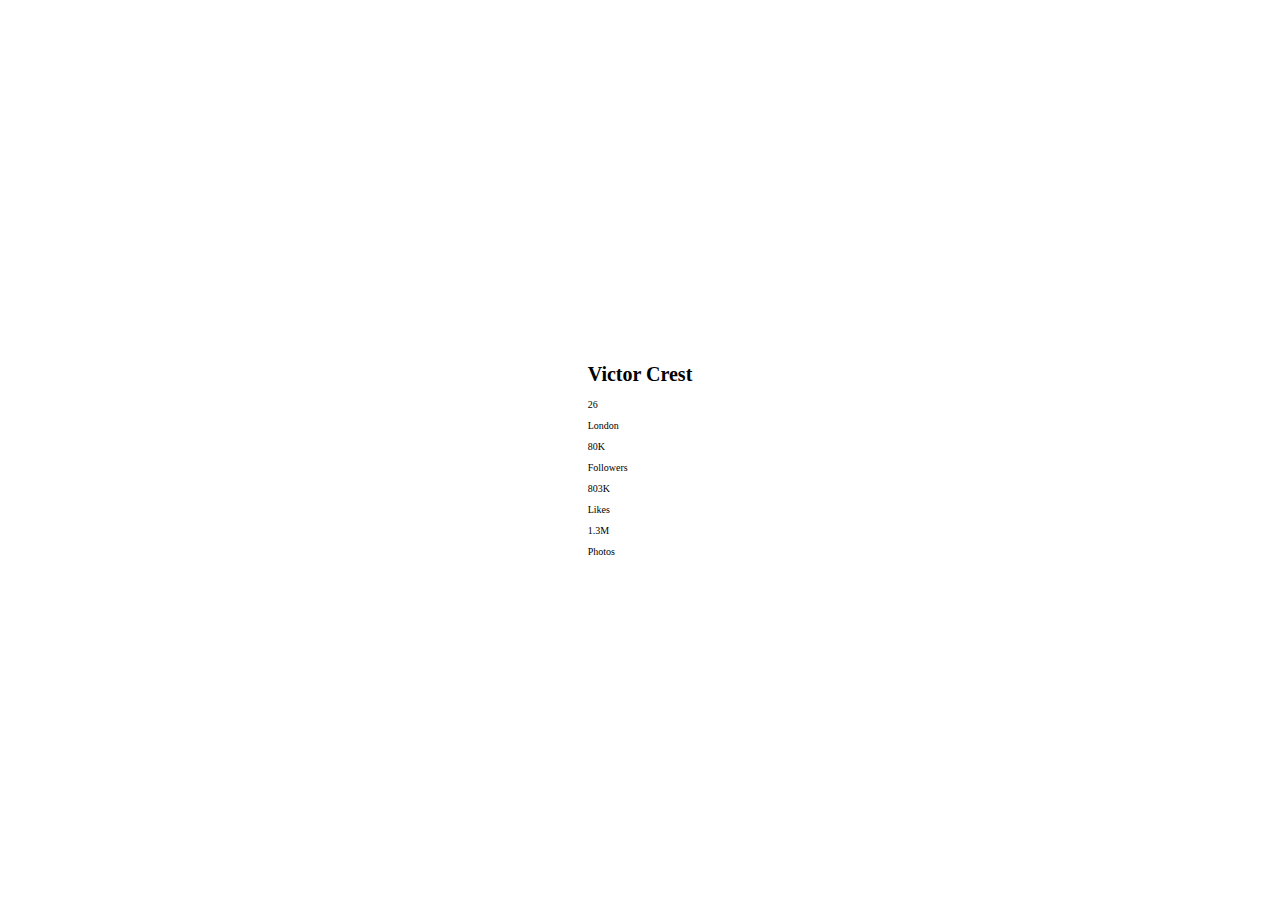
<file: profile-comp/index.html>
<!DOCTYPE html>
<html lang="en">
  <head>
    <meta charset="UTF-8" />
    <meta http-equiv="X-UA-Compatible" content="IE=edge" />
    <meta name="viewport" content="width=device-width, initial-scale=1.0" />
    <title>Profile Card</title>
    <link href="style.css" rel="stylesheet"
  </head>
  <body>
    <main>
      <section>
        <h1 class="profile-name">Victor Crest</h1>
        <span class="profile-age">26</span>
        <p class="profile-location">London</p>

        <div class="profile-details-one">
          <p class="follower-count">80K</p>
          <p class="followers">Followers</p>
        </div>
        <div class="profile-details-two">
          <p class="like-count">803K</p>
          <p class="likes">Likes</p>
        </div>
        <div class="profile-details-three">
          <p class="photo-count">1.3M</p>
          <p class="photos">Photos</p>
        </div>
      </section>
    </main>
  </body>
</html>
</file>
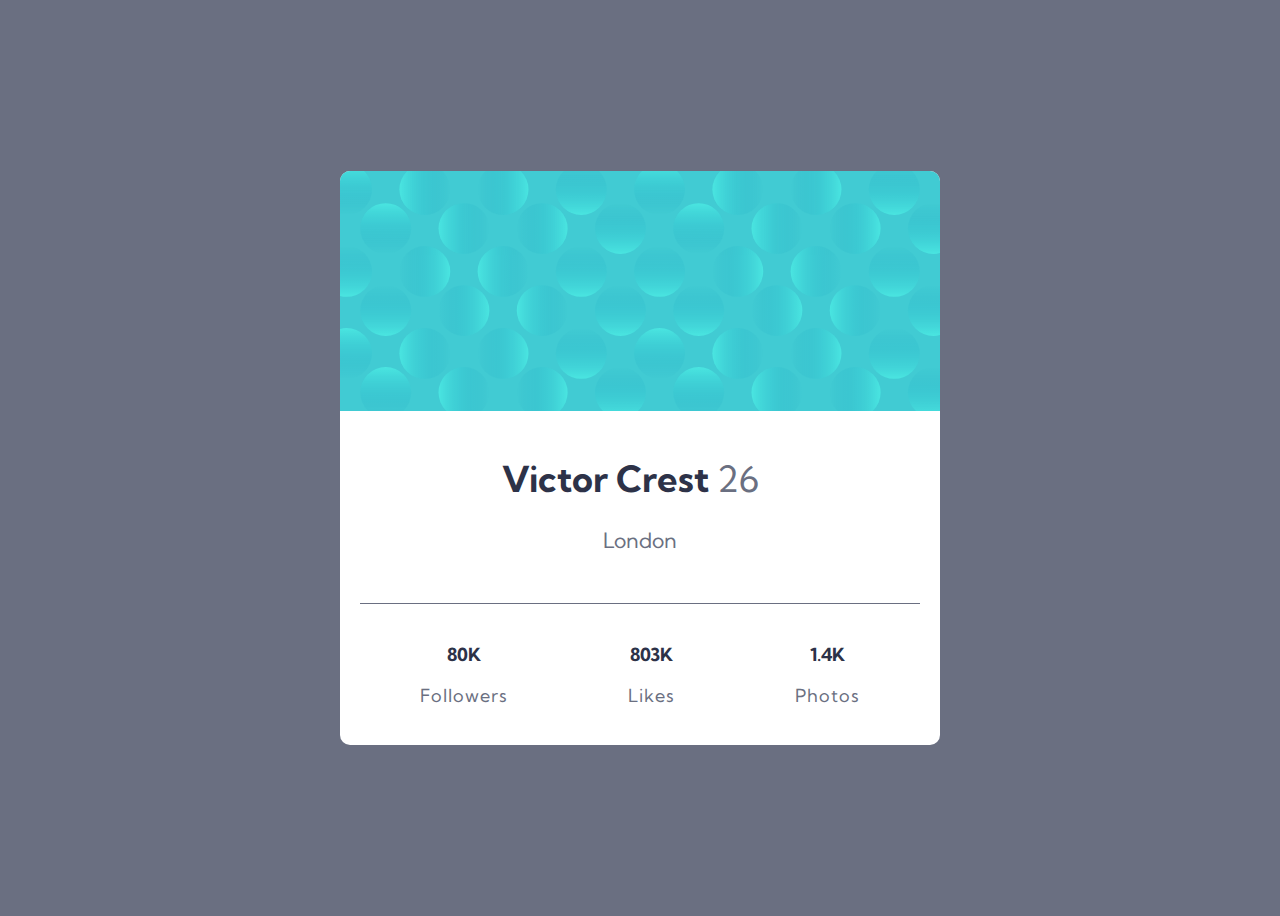
<file: profile-comp/profile-comp/index.html>
<!DOCTYPE html>
<html lang="en">
  <head>
    <meta charset="UTF-8" />
    <meta http-equiv="X-UA-Compatible" content="IE=edge" />
    <meta name="viewport" content="width=device-width, initial-scale=1.0" />
    <title>Profile Card</title>
    <link href="style.css" rel="stylesheet" />
    <link rel="preconnect" href="https://fonts.googleapis.com" />
    <link rel="preconnect" href="https://fonts.gstatic.com" crossorigin />
    <link
      href="https://fonts.googleapis.com/css2?family=Kumbh+Sans:wght@400;700&display=swap"
      rel="stylesheet"
    />
  </head>
  <body>
    <main>
      <section>
        <img src="images/bg-pattern-card.svg" class="card-svg" alt="card svg" />
        <div class="container">
          <div class="name-age">
            <h1 class="profile-name">
              Victor Crest <span class="profile-age">26</span>
            </h1>
          </div>
          <h3 class="profile-location">London</h3>

          <div class="profile-container">
            <div class="profile-details-one">
              <p class="follower-count">80K</p>
              <p class="followers">Followers</p>
            </div>
            <div class="profile-details-two">
              <p class="like-count">803K</p>
              <p class="likes">Likes</p>
            </div>
            <div class="profile-details-three">
              <p class="photo-count">1.4K</p>
              <p class="photos">Photos</p>
            </div>
          </div>
        </div>
      </section>
    </main>
  </body>
</html>
</file>
<file: profile-comp/style.css>
html {
  font-size: 62.5%;
}

body {
  min-height: 100vh;
}

main {
  display: flex;
  justify-content: center;
  align-items: center;
  min-height: 100vh;
}
</file>
<file: profile-comp/profile-comp/style.css>
html {
  font-size: 62.5%;
}

body {
  display: flex;
  flex-direction: column;
  align-items: center;
  justify-content: center;
  min-height: 100vh;
  max-width: 100%;
  font-family: "Kumbh Sans", sans-serif;
  font-size: 1.8rem;
  background-color: hsl(227, 10%, 46%);
}

main {
  display: flex;
  justify-content: center;
  align-items: center;
  min-height: 100vh;
}

section {
  background-color: white;
  width: 60rem;
  border-radius: 1rem;
}

.card-svg {
  display: block;
  height: auto;
  width: 100%;
  border-top-left-radius: 1rem;
  border-top-right-radius: 1rem;
}

.container {
  padding: 2rem;
}

.name-age {
  display: flex;
  flex-direction: row;
  justify-content: center;
  align-items: center;
}

.profile-name {
  font-weight: 700;
  color: hsl(229, 23%, 23%);
  margin-right: 2rem;
  margin-bottom: 0.5rem;
}

.profile-age {
  font-weight: 400;
  color: hsl(227, 10%, 46%);
}

.profile-location {
  text-align: center;
  font-weight: 400;
  color: hsl(227, 10%, 46%);
  border-bottom: 0.5px hsl(227, 10%, 46%) solid;
  padding-bottom: 5rem;
}

.profile-container {
  display: flex;
  flex-direction: row;
  justify-content: space-around;
}

.follower-count {
  color: hsl(229, 23%, 23%);
  font-size: 1.8rem;
  font-weight: 700;
  text-align: center;
}

.like-count {
  color: hsl(229, 23%, 23%);
  font-size: 1.8rem;
  font-weight: 700;
  text-align: center;
}

.photo-count {
  color: hsl(229, 23%, 23%);
  font-size: 1.8rem;
  font-weight: 700;
  text-align: center;
}

.followers {
  color: hsl(227, 10%, 46%);
  font-size: 1.8rem;
  font-weight: 400;
  letter-spacing: 1px;
}

.likes {
  color: hsl(227, 10%, 46%);
  font-size: 1.8rem;
  font-weight: 400;
  letter-spacing: 1px;
}

.photos {
  color: hsl(227, 10%, 46%);
  font-size: 1.8rem;
  font-weight: 400;
  letter-spacing: 1px;
}
</file>
